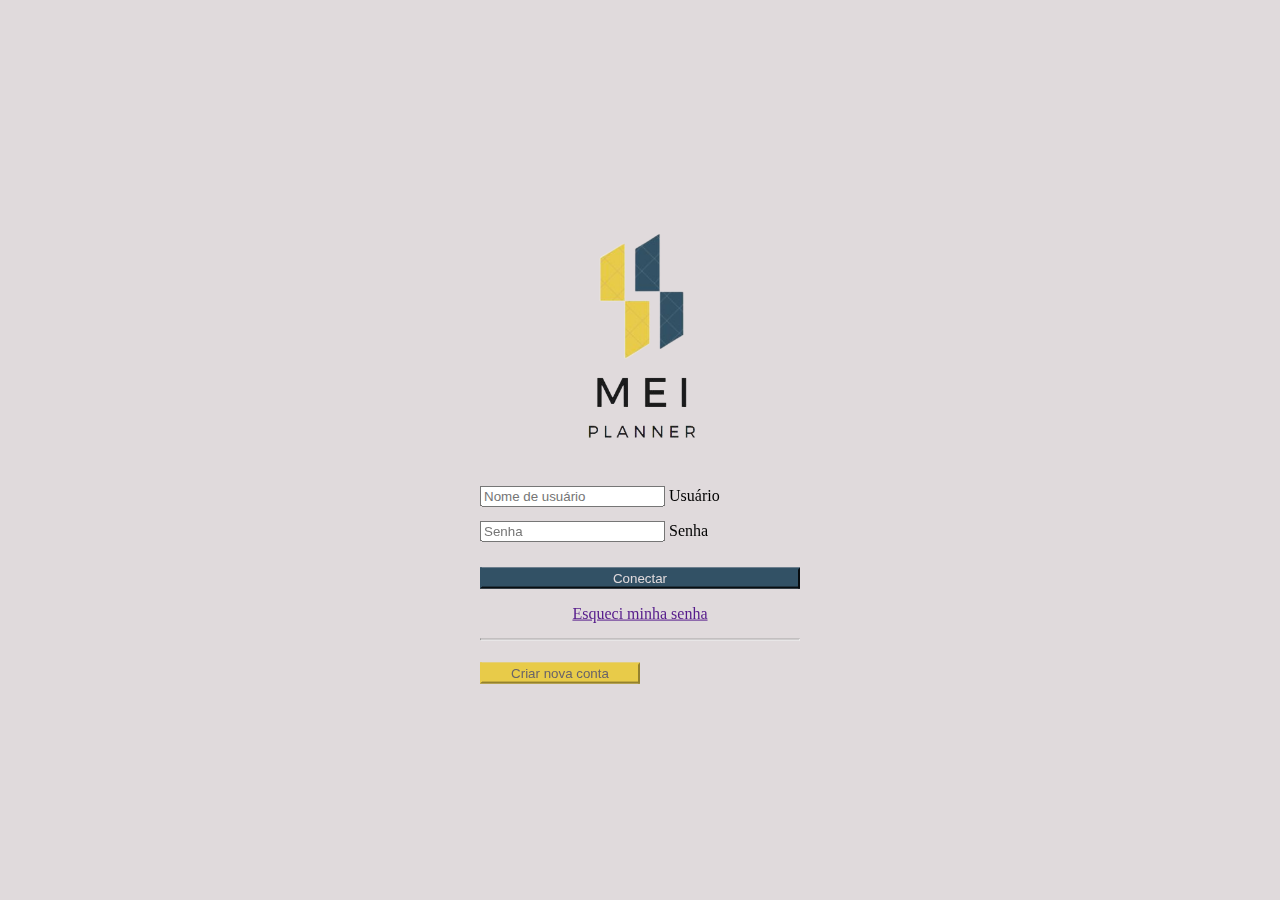
<file: index.html>
<!DOCTYPE html>
<html lang="pt-br">
<head>
	<meta charset="utf-8">
	<meta name="viewport" content="width=device-width, initial-scale=1">
	<meta http-equiv="X-UA-Compatible" content="IE-edge">
	<link rel="icon" type="image/x-icon" href="imagens\icon.ico">
	<link href="https://cdn.jsdelivr.net/npm/bootstrap@5.0.2/dist/css/bootstrap.min.css" rel="stylesheet" integrity="sha384-EVSTQN3/azprG1Anm3QDgpJLIm9Nao0Yz1ztcQTwFspd3yD65VohhpuuCOmLASjC" crossorigin="anonymous">
	<link rel="stylesheet" type="text/css" href="css/login.css">
	<script src="https://code.jquery.com/jquery-3.3.1.slim.min.js" integrity="sha384-q8i/X+965DzO0rT7abK41JStQIAqVgRVzpbzo5smXKp4YfRvH+8abtTE1Pi6jizo" crossorigin="anonymous"></script>
	<script src="https://cdn.jsdelivr.net/npm/popper.js@1.14.7/dist/umd/popper.min.js" integrity="sha384-UO2eT0CpHqdSJQ6hJty5KVphtPhzWj9WO1clHTMGa3JDZwrnQq4sF86dIHNDz0W1" crossorigin="anonymous"></script>
	<script src="https://cdn.jsdelivr.net/npm/bootstrap@4.3.1/dist/js/bootstrap.min.js" integrity="sha384-JjSmVgyd0p3pXB1rRibZUAYoIIy6OrQ6VrjIEaFf/nJGzIxFDsf4x0xIM+B07jRM" crossorigin="anonymous"></script>
	<title>MEIPlanner - Login</title>
</head>


<body>
	<div class="container-fluid">
		<div class="login-box shadow p-3 mb-5 bg-white rounded">
			<h1><img class="imagem-logo" src="imagens/logo_texto_s_fundo.png" alt="Logo do Mei Planner"></h1>

			<form id="login" method="POST" action="dashboard.html">
				
				<div class="form-group">
					<div class="form-floating mb-3">
						<input type="text" class="form-control d-inline-block" id="usuario" name="usuario" placeholder="Nome de usuário">
						<label for="usuario">Usuário</label>
					</div>
					<div class="form-floating">
						<input type="password" class="form-control d-inline-block" id="senha" name="senha" placeholder="Senha">
						<label for="senha">Senha</label>
					</div>

					<input type="submit" class="btn btn-primary" value="Conectar">

				</div>

			</form>
			
			<a href=""><p class="redefinir-senha">Esqueci minha senha</p></a>

			<hr>
			<div class="text-center">
				<button type="button" class="btn btn-warning">Criar nova conta</button>
			</div>
		</div>
		
	</div>	

</body>
</file>
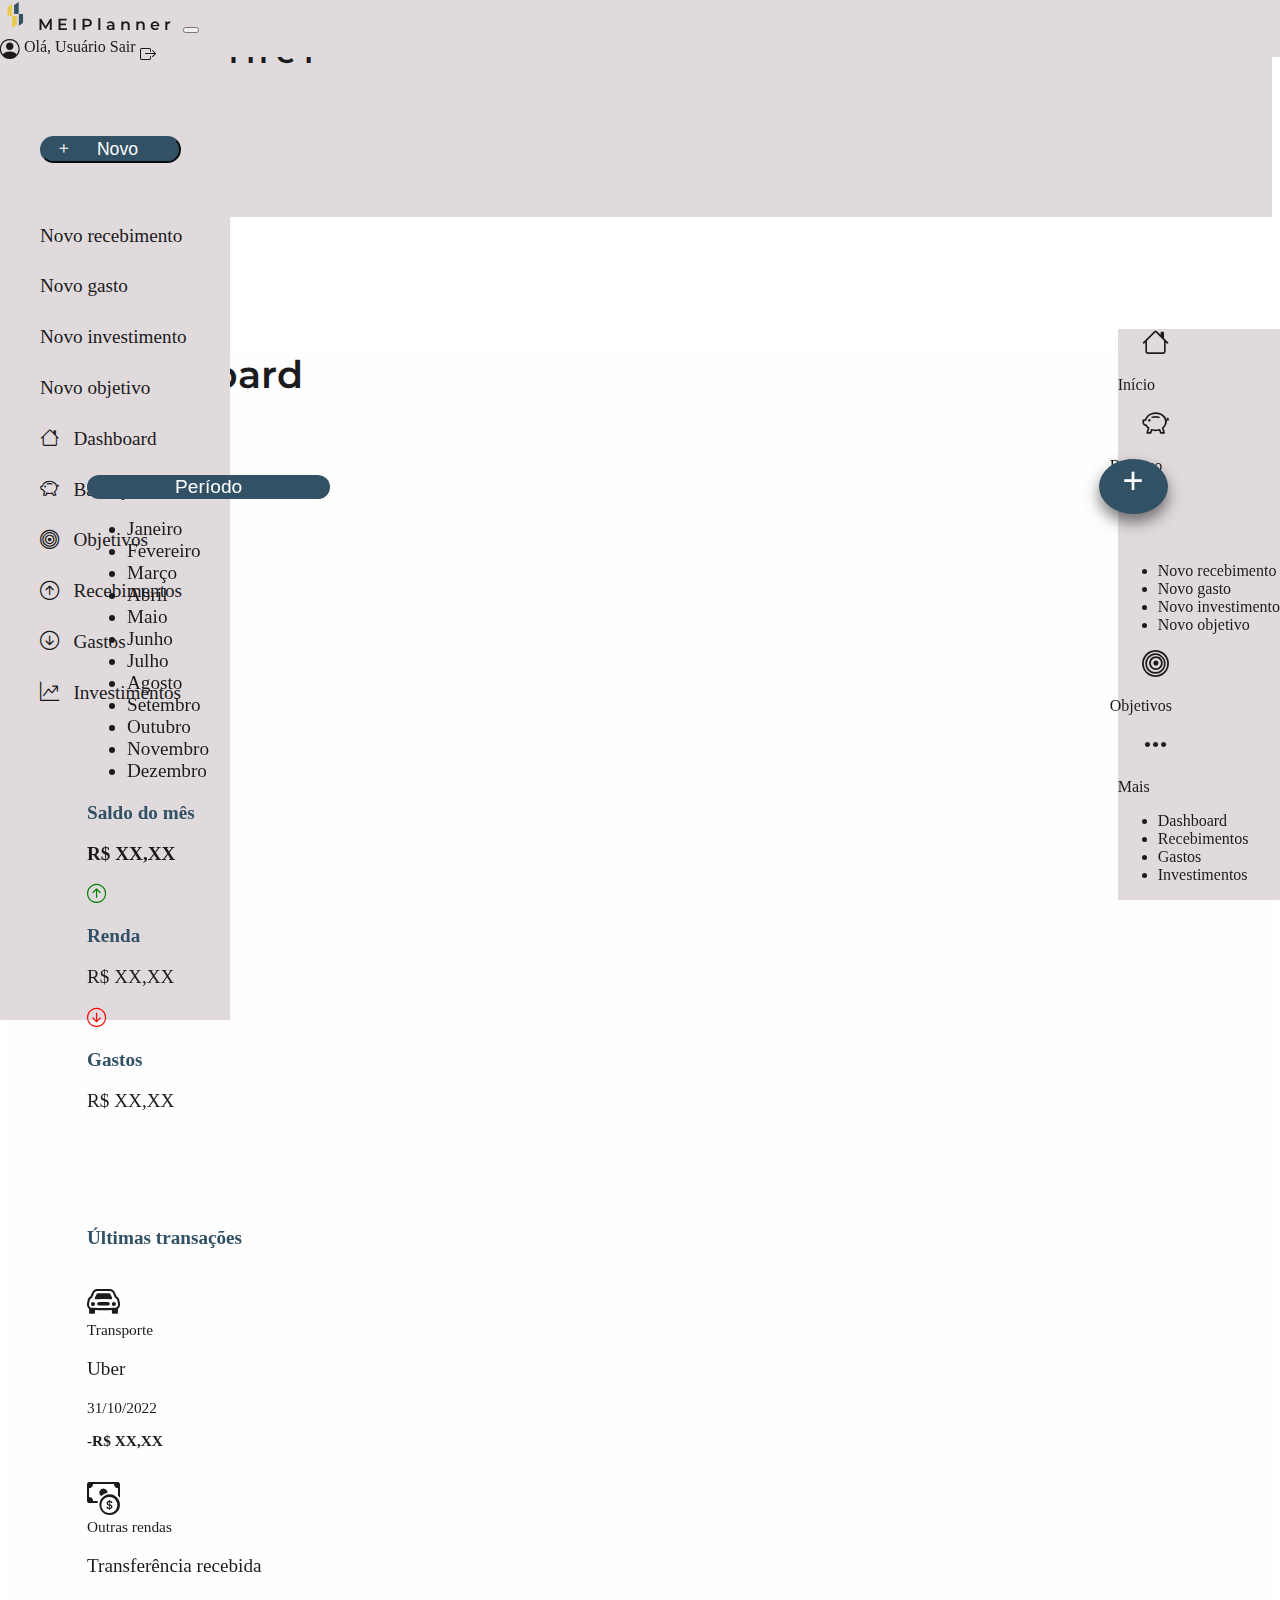
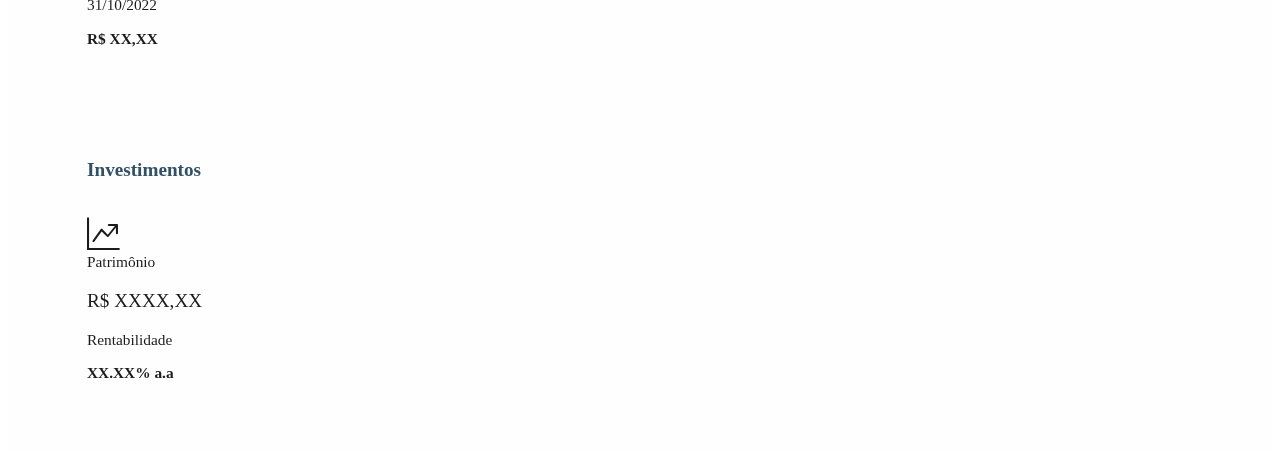
<file: dashboard.html>
<!DOCTYPE html>
<html lang="pt-br">
<head>
	<meta charset="utf-8">
	<meta name="viewport" content="width=device-width, initial-scale=1">
	<meta http-equiv="X-UA-Compatible" content="IE-edge">
	<link rel="icon" type="image/x-icon" href="imagens\icon.ico">
	<link href="https://cdn.jsdelivr.net/npm/bootstrap@5.0.2/dist/css/bootstrap.min.css" rel="stylesheet" integrity="sha384-EVSTQN3/azprG1Anm3QDgpJLIm9Nao0Yz1ztcQTwFspd3yD65VohhpuuCOmLASjC" crossorigin="anonymous">
	<link rel="stylesheet" href="https://cdn.jsdelivr.net/npm/bootstrap-icons@1.9.1/font/bootstrap-icons.css">
	<link rel="stylesheet" type="text/css" href="css/style.css">
	<link rel="preconnect" href="https://fonts.googleapis.com">
	<link rel="preconnect" href="https://fonts.gstatic.com" crossorigin>
	<link href="https://fonts.googleapis.com/css2?family=Montserrat&display=swap" rel="stylesheet">
	
	<title>MEIPlanner - Dashboard</title>

	<script src="https://code.jquery.com/jquery-3.3.1.slim.min.js" integrity="sha384-q8i/X+965DzO0rT7abK41JStQIAqVgRVzpbzo5smXKp4YfRvH+8abtTE1Pi6jizo" crossorigin="anonymous"></script>
	<script src="https://cdn.jsdelivr.net/npm/popper.js@1.14.7/dist/umd/popper.min.js" integrity="sha384-UO2eT0CpHqdSJQ6hJty5KVphtPhzWj9WO1clHTMGa3JDZwrnQq4sF86dIHNDz0W1" crossorigin="anonymous"></script>
	<script src="https://cdn.jsdelivr.net/npm/bootstrap@4.3.1/dist/js/bootstrap.min.js" integrity="sha384-JjSmVgyd0p3pXB1rRibZUAYoIIy6OrQ6VrjIEaFf/nJGzIxFDsf4x0xIM+B07jRM" crossorigin="anonymous"></script>
	<script type="text/javascript" src="scripts/main.js"></script>
</head>
<body>

	<div class="container-fluid">
		<div class="row">
			<header>
				<!--Header Mobile-->
				<div class="header-mobile d-md-none">
					<h1 class="logo-texto text-center mt-2">
						<img src="imagens/logo_imagem_s_fundo.png" width="30" height="30" class="d-inline-block align-top" alt="">
						MEIPlanner
					</h1>
					<div class="row justify-content-around">
						<div class="col-8">
						<i class="bi bi-person-circle"></i>
						<p class="ola-usuario d-inline-block">Olá, <em>Usuário</em></p>
						</div>

						<div class="col-1">
						<a href="index.html"><i class="sair-mobile bi bi-box-arrow-right"></i></a>
						</div>
					</div>
					<br>
				</div>
				<!--Header Desktop-->
				<div class="header-desktop">
					<nav class="navbar navbar-expand-md navbar-light ms-5">
					  	<a class="logo-texto navbar-brand pe-3" href="#">
					  		<img src="imagens/logo_imagem_s_fundo.png" width="30" height="30" class="d-inline-block align-top" alt="">
					  		MEIPlanner
						</a>
					  	<button class="navbar-toggler" type="button" data-toggle="collapse" data-target="#navbarNavAltMarkup" aria-controls="navbarNavAltMarkup" aria-expanded="false" aria-label="Toggle navigation">
					    	<span class="navbar-toggler-icon"></span>
					  	</button>
					  	<div class="collapse navbar-collapse justify-content-end me-5" id="navbarNavAltMarkup">
					    	<div class="navegacao-direita navbar-nav">
					      		<i class="bi bi-person-circle pe-2"></i>
					      		<a class="nav-item nav-link active pe-5" href="#">Olá, Usuário</a>

					      		
					      		<a class="nav-item nav-link active pe-2" href="index.html">Sair</a>
					      		<i class="bi bi-box-arrow-right"></i>
					    	</div>
					  </div>
					</nav>
				</div>
			</header>
		</div>
		<div class="row">
			<main>
				<div class="row">
					<!--Menu Aside-->
					<div class="aside col-md-2">
						<div class="menu-aside">
							<ul>
								<div class="dropdown">
  									<button class="botao-adicionar-aside btn btn-info" type="button" id="dropdownMenuButton" data-toggle="dropdown" aria-haspopup="true" aria-expanded="false">
    									<i class="bi bi-plus"></i>
    									<span class="novo">Novo</span>     
  									</button>
  									<div class="dropdown-menu" aria-labelledby="dropdownMenuButton">
    									<li><a class="dropdown-item" href="#">Novo recebimento</a></li>
    									<li><a class="dropdown-item" href="#">Novo gasto</a></li>
    									<li><a class="dropdown-item" href="#">Novo investimento</a></li>
    									<li><a class="dropdown-item" href="#">Novo objetivo</a></li>
  									</div>
								</div>
								<li><a href="dashboard.html">
									<i class="bi bi-house"></i>
									Dashboard
								</a>
								</li>
								<li>
									<a href="#">
										<i class="bi bi-piggy-bank"></i>
										Balanço
									</a>
								</li>
								<li>
									<a href="#">
										<i class="bi bi-bullseye"></i>
										Objetivos
									</a>
								</li>
								<li>
									<a href="#">
										<i class="bi bi-arrow-up-circle"></i>
										Recebimentos
									</a>
								</li>
								<li>
									<a href="gastos.html">
										<i class="bi bi-arrow-down-circle"></i>
										Gastos
									</a>
								</li>
								<li>
									<a href="#">
										<i class="bi bi-graph-up-arrow"></i>
										Investimentos
									</a>
								</li>
							</ul>
						</div>
					</div>
					<!--Conteúdo Principal-->
					<div class="col-md-10 tela-principal">
						<!--Conteúdo Dashboard-->
						<h1 class="titulo-sessao-desktop">Dashboard</h1>
						<!--Saldo do mês -->
						<div class="saldo-do-periodo shadow-lg mb-5 p-3 bg-white rounded">
							<div class="dropdown text-center">
								<button class="botao-periodo btn dropdown-toggle mb-3" type="button" id="dropdownMenuButton1" data-bs-toggle="dropdown" aria-expanded="false">
									Período
								</button>

								<ul class="dropdown-menu" aria-labelledby="dropdownMenuButton1">
									<li><a class="periodo dropdown-item" href="#">Janeiro</a></li>
									<li><a class="periodo dropdown-item" href="#">Fevereiro</a></li>
									<li><a class="periodo dropdown-item" href="#">Março</a></li>
									<li><a class="periodo dropdown-item" href="#">Abril</a></li>
									<li><a class="periodo dropdown-item" href="#">Maio</a></li>
									<li><a class="periodo dropdown-item" href="#">Junho</a></li>
									<li><a class="periodo dropdown-item" href="#">Julho</a></li>
									<li><a class="periodo dropdown-item" href="#">Agosto</a></li>
									<li><a class="periodo dropdown-item" href="#">Setembro</a></li>
									<li><a class="periodo dropdown-item" href="#">Outubro</a></li>
									<li><a class="periodo dropdown-item" href="#">Novembro</a></li>
									<li><a class="periodo dropdown-item" href="#">Dezembro</a></li>
								</ul>
							</div>
							
							<div class="text-center">
								<h3>Saldo do mês</h3>
								<p><strong>R$ XX,XX</strong></p>
							</div>

							<div class="entrada-saida row justify-content-between text-center">
								<div class="col-4">
									<i class="bi bi-arrow-up-circle"></i>
									<h3 class="d-inline-block">Renda</h3>
									<p>R$ XX,XX</p>
								</div>
								<div class="col-4">
									<i class="bi bi-arrow-down-circle"></i>
									<h3 class="d-inline-block">Gastos</h3>
									<p>R$ XX,XX</p>
								</div>
							</div>
						</div>
						<!--Últimas transações-->
						<div class="ultimas-trasacoes shadow-lg p-3 mb-5 bg-white rounded">
							<h3 class="pb-3">Últimas transações</h3>
							
							<div class="row justify-content-around">
								<div class="col-1">
									<i class="bi bi-car-front"></i>
								</div>
								<div class="col-md-7 col-6">
									<p class="categoria-transacao d-inline-block">Transporte</p>
									<p>Uber</p>
								</div>

								<div class="col-md-3 col-4">
									<p class="data-transacao">31/10/2022</p>
									<p class="valor-transacao"><strong>-R$ XX,XX</strong></p>
								</div>
							</div>

							<div class="row justify-content-around">
								<div class="col-1">
									<i class="bi bi-cash-coin"></i>
								</div>
								<div class="col-md-7 col-6">
									<p class="categoria-transacao d-inline-block">Outras rendas</p>
									<p>Transferência recebida</p>
								</div>
								<div class="col-md-3 col-4">
									<p class="data-transacao">31/10/2022</p>
									<p class="valor-transacao"><strong>R$ XX,XX</strong></p>
								</div>
							</div>
						</div>
						<!--Investimentos-->
						<div class="investimentos shadow-lg p-3 mb-5 bg-white rounded">

							<h3>Investimentos</h3>
							
							<div class="row justify-content-around">
								<div class="col-1">
									<i class="bi bi-graph-up-arrow"></i>
								</div>
								<div class="col-md-7 col-6">
									<p class="etiqueta-investimento d-inline-block">Patrimônio</p>
									<p>R$ XXXX,XX</p>
								</div>
								<div class="col-md-3 col-4">
									<p class="etiqueta-investimento">Rentabilidade</p>
									<p class="valor-rentabilidade"><strong>XX.XX% a.a</strong></p>
								</div>
							</div>
						</div>
					</div>
				</div>
				<br>
				<br>
			</main>
		</div>
		<div class="row">
			<footer class="d-md-none">
				<div class="menu-mobile row justify-content-around mt-3">
					<div class="col-2">
						<a href="dashboard.html"><i class="icone-ponta bi bi-house"></i></a>
						<a href="dashboard.html"><p>Início</p></a>
					</div>
					
					<div class="icone-meio col-2">
						<a href="balanco.html"><i class="bi bi-piggy-bank"></i></a>
						<a href="balanco.html"><p class="descricao-meio">Balanço</p></a>
					</div>

					<div class="col-2 btn-group dropup">
						<button type="button" class="botao-adicionar-footer btn-lg btn-info" data-bs-toggle="dropdown" aria-expanded="false">
							+
						</button>
						<ul class="dropdown-menu">
							<li><a class="dropdown-item" href="#">Novo recebimento</a></li>
    						<li><a class="dropdown-item" href="#">Novo gasto</a></li>
    						<li><a class="dropdown-item" href="#">Novo investimento</a></li>
    						<li><a class="dropdown-item" href="#">Novo objetivo</a></li>
						</ul>
					</div>
					
					<div class=" icone-meio col-2">
						<a href="objetivos.html"><i class="bi bi-bullseye"></i></a>
						<a href="objetivos.html"><p class="descricao-meio">Objetivos</p></a>
					</div>
					
					<div class="icone-ponta col-2 dropup">	
						<a href="#" role="button" id="dropdownMenuLink" data-bs-toggle="dropdown" aria-expanded="false">
							<i class="bi bi-three-dots"></i>
							<p>Mais</p>
						</a>
						<ul class="dropdown-menu" aria-labelledby="dropdownMenuLink">
							<li><a class="dropdown-item" href="dashboard.html">Dashboard</a></li>
							<li><a class="dropdown-item" href="recebimentos.html">Recebimentos</a></li>
							<li><a class="dropdown-item" href="gastos.html">Gastos</a></li>
							<li><a class="dropdown-item" href="investimentos.html">Investimentos</a></li>
						</ul>
					</div>
				</div>
			</footer>
		</div>
	</div>
<script src="https://cdn.jsdelivr.net/npm/@popperjs/core@2.9.2/dist/umd/popper.min.js" integrity="sha384-IQsoLXl5PILFhosVNubq5LC7Qb9DXgDA9i+tQ8Zj3iwWAwPtgFTxbJ8NT4GN1R8p" crossorigin="anonymous"></script>
<script src="https://cdn.jsdelivr.net/npm/bootstrap@5.0.2/dist/js/bootstrap.min.js" integrity="sha384-cVKIPhGWiC2Al4u+LWgxfKTRIcfu0JTxR+EQDz/bgldoEyl4H0zUF0QKbrJ0EcQF" crossorigin="anonymous"></script>
</body>
</html>
</file>
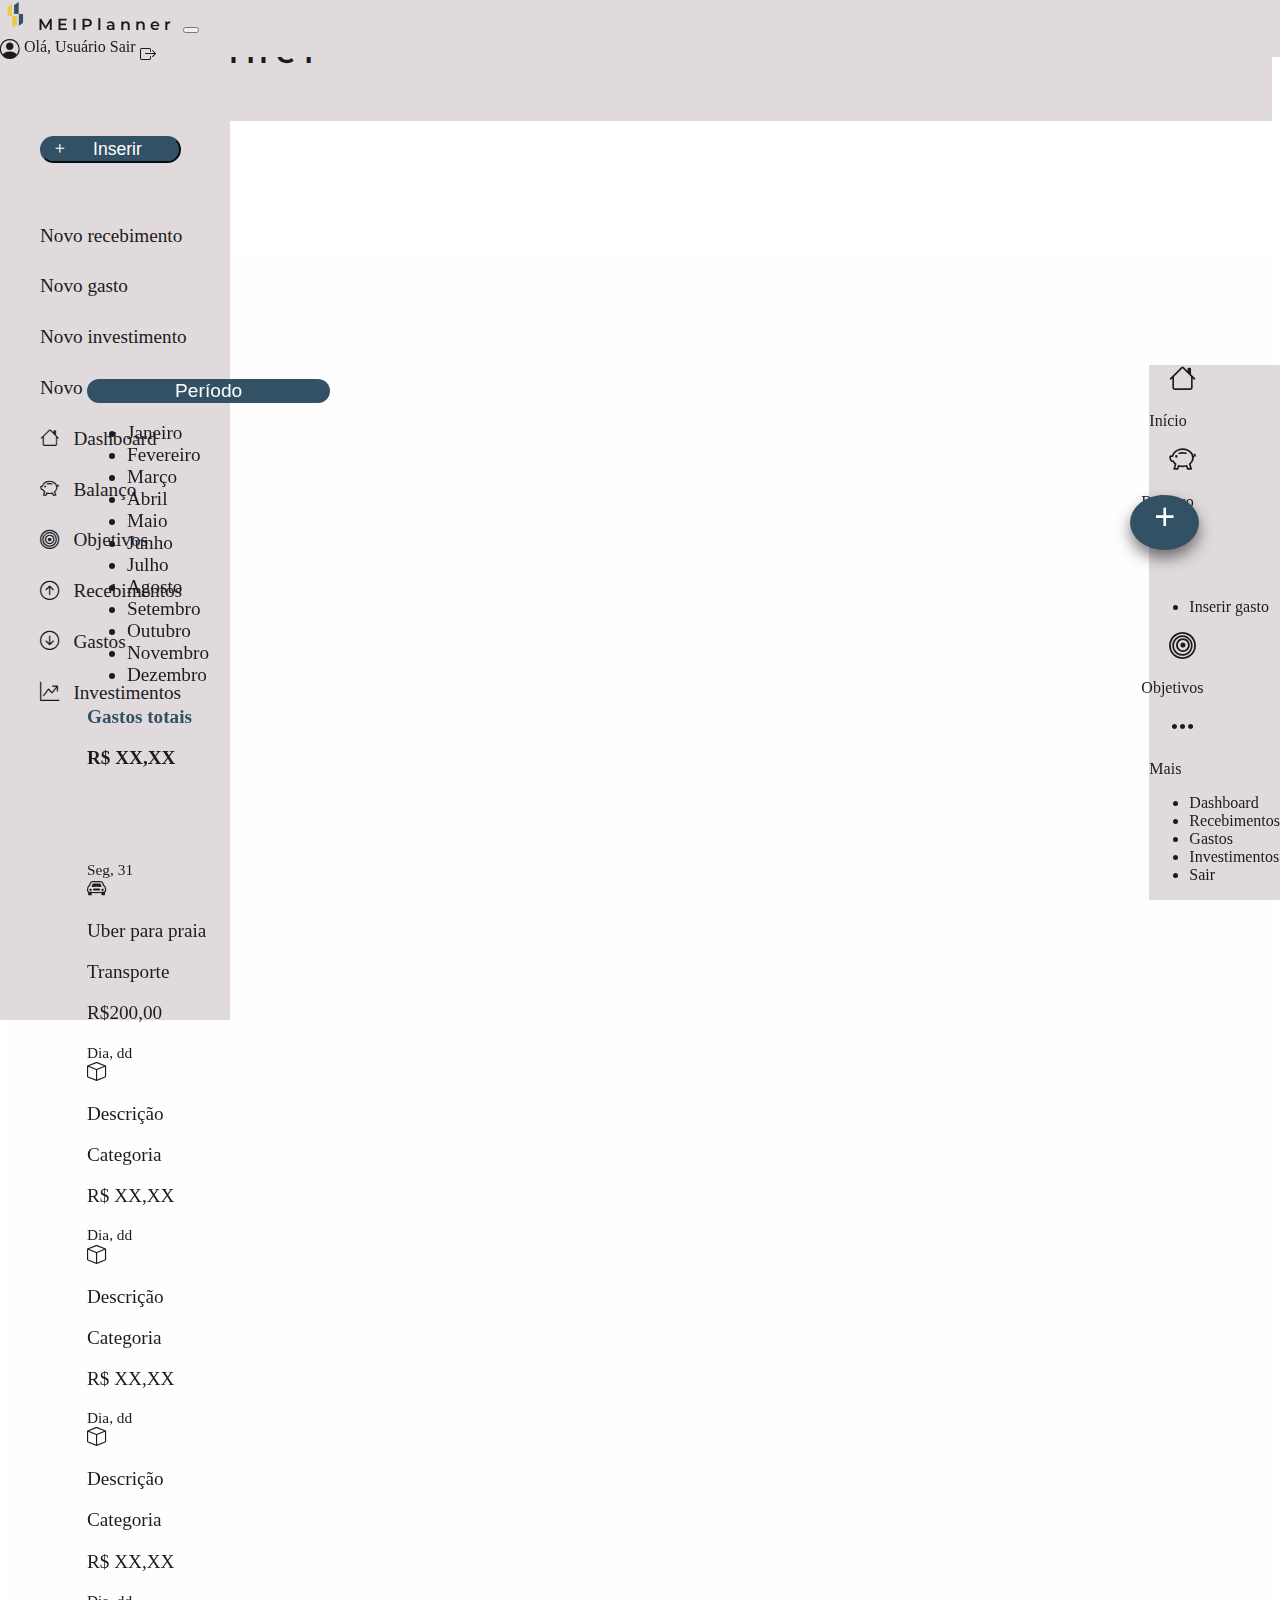
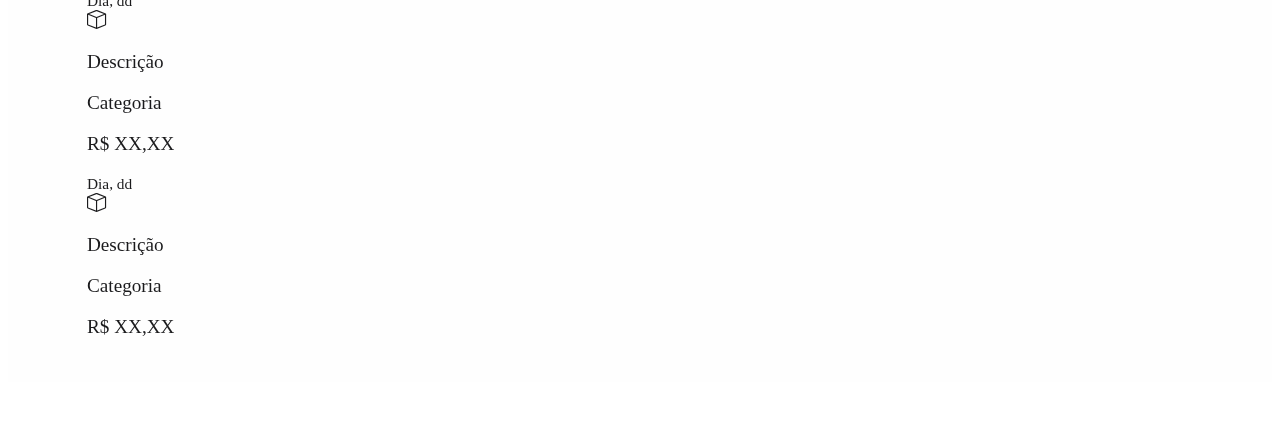
<file: gastos.html>
<!DOCTYPE html>
<html lang="pt-br">
<head>
	<meta charset="utf-8">
	<meta name="viewport" content="width=device-width, initial-scale=1">
	<meta http-equiv="X-UA-Compatible" content="IE-edge">
	<link rel="icon" type="image/x-icon" href="imagens\icon.ico">
	<link href="https://cdn.jsdelivr.net/npm/bootstrap@5.0.2/dist/css/bootstrap.min.css" rel="stylesheet" integrity="sha384-EVSTQN3/azprG1Anm3QDgpJLIm9Nao0Yz1ztcQTwFspd3yD65VohhpuuCOmLASjC" crossorigin="anonymous">
	<link rel="stylesheet" href="https://cdn.jsdelivr.net/npm/bootstrap-icons@1.9.1/font/bootstrap-icons.css">
	<link rel="stylesheet" type="text/css" href="css/style.css">
	<link rel="preconnect" href="https://fonts.googleapis.com">
	<link rel="preconnect" href="https://fonts.gstatic.com" crossorigin>
	<link href="https://fonts.googleapis.com/css2?family=Montserrat&display=swap" rel="stylesheet">
	
	<title>MEIPlanner - Gastos</title>

	<script src="https://code.jquery.com/jquery-3.3.1.slim.min.js" integrity="sha384-q8i/X+965DzO0rT7abK41JStQIAqVgRVzpbzo5smXKp4YfRvH+8abtTE1Pi6jizo" crossorigin="anonymous"></script>
	<script src="https://cdn.jsdelivr.net/npm/popper.js@1.14.7/dist/umd/popper.min.js" integrity="sha384-UO2eT0CpHqdSJQ6hJty5KVphtPhzWj9WO1clHTMGa3JDZwrnQq4sF86dIHNDz0W1" crossorigin="anonymous"></script>
	<script src="https://cdn.jsdelivr.net/npm/bootstrap@4.3.1/dist/js/bootstrap.min.js" integrity="sha384-JjSmVgyd0p3pXB1rRibZUAYoIIy6OrQ6VrjIEaFf/nJGzIxFDsf4x0xIM+B07jRM" crossorigin="anonymous"></script>
	<script type="text/javascript" src="scripts/main.js"></script>
</head>

<body>

    <div class="container-fluid">
        <div class="row">
            <header>
				<!--Header Mobile-->
				<div class="header-mobile d-md-none">
					<h1 class="logo-texto text-center mt-2">
						<img src="imagens/logo_imagem_s_fundo.png" width="30" height="30" class="d-inline-block align-top" alt="">
						MEIPlanner
					</h1>
					<br>
				</div>
				<!--Header Desktop-->
				<div class="header-desktop">
					<nav class="navbar navbar-expand-md navbar-light ms-5">
					  	<a class="logo-texto navbar-brand pe-3" href="#">
					  		<img src="imagens/logo_imagem_s_fundo.png" width="30" height="30" class="d-inline-block align-top" alt="">
					  		MEIPlanner
						</a>
					  	<button class="navbar-toggler" type="button" data-toggle="collapse" data-target="#navbarNavAltMarkup" aria-controls="navbarNavAltMarkup" aria-expanded="false" aria-label="Toggle navigation">
					    	<span class="navbar-toggler-icon"></span>
					  	</button>
					  	<div class="collapse navbar-collapse justify-content-end me-5" id="navbarNavAltMarkup">
					    	<div class="navegacao-direita navbar-nav">
					      		<i class="bi bi-person-circle pe-2"></i>
					      		<a class="nav-item nav-link active pe-5" href="#">Olá, Usuário</a>

					      		
					      		<a class="nav-item nav-link active pe-2" href="index.html">Sair</a>
					      		<i class="bi bi-box-arrow-right"></i>
					    	</div>
					  </div>
					</nav>
				</div>
			</header>
		</div>
		<div class="row">
            <main>
                <div class="row">
                    <!--Menu Aside-->
					<div class="aside col-md-2">
						<div class="menu-aside">
							<ul>
								<div class="dropdown">
  									<button class="botao-adicionar-aside btn btn-info" type="button" id="dropdownMenuButton" data-toggle="dropdown" aria-haspopup="true" aria-expanded="false">
    									<i class="bi bi-plus"></i>
    									<span class="novo">Inserir</span>     
  									</button>
  									<div class="dropdown-menu" aria-labelledby="dropdownMenuButton">
    									<li><a class="dropdown-item" href="#">Novo recebimento</a></li>
    									<li><a class="dropdown-item" href="novo-gasto.html">Novo gasto</a></li>
    									<li><a class="dropdown-item" href="#">Novo investimento</a></li>
    									<li><a class="dropdown-item" href="#">Novo objetivo</a></li>
  									</div>
								</div>
								<li><a href="dashboard.html">
									<i class="bi bi-house"></i>
									Dashboard
								</a>
								</li>
								<li>
									<a href="#">
										<i class="bi bi-piggy-bank"></i>
										Balanço
									</a>
								</li>
								<li>
									<a href="#">
										<i class="bi bi-bullseye"></i>
										Objetivos
									</a>
								</li>
								<li>
									<a href="#">
										<i class="bi bi-arrow-up-circle"></i>
										Recebimentos
									</a>
								</li>
								<li>
									<a href="gastos.html">
										<i class="bi bi-arrow-down-circle"></i>
										Gastos
									</a>
								</li>
								<li>
									<a href="#">
										<i class="bi bi-graph-up-arrow"></i>
										Investimentos
									</a>
								</li>
							</ul>
						</div>
					</div>
					<!--Conteúdo Principal-->
                    <div class="col-md-10 tela-principal">
                        <!-- Conteúdo Gastos -->
                        <h1 class="titulo-sessao-desktop">Gastos</h1>
						<!-- Gastos totais -->
						<div class="saldo-do-periodo-gastos shadow-lg mb-5 p-3 bg-white rounded">
							<div class="dropdown text-center">
								<button class="botao-periodo btn dropdown-toggle mb-3" type="button" id="dropdownMenuButton1" data-bs-toggle="dropdown" aria-expanded="false">
									Período
								</button>

								<ul class="dropdown-menu" aria-labelledby="dropdownMenuButton1">
									<li><a class="periodo dropdown-item" href="#">Janeiro</a></li>
									<li><a class="periodo dropdown-item" href="#">Fevereiro</a></li>
									<li><a class="periodo dropdown-item" href="#">Março</a></li>
									<li><a class="periodo dropdown-item" href="#">Abril</a></li>
									<li><a class="periodo dropdown-item" href="#">Maio</a></li>
									<li><a class="periodo dropdown-item" href="#">Junho</a></li>
									<li><a class="periodo dropdown-item" href="#">Julho</a></li>
									<li><a class="periodo dropdown-item" href="#">Agosto</a></li>
									<li><a class="periodo dropdown-item" href="#">Setembro</a></li>
									<li><a class="periodo dropdown-item" href="#">Outubro</a></li>
									<li><a class="periodo dropdown-item" href="#">Novembro</a></li>
									<li><a class="periodo dropdown-item" href="#">Dezembro</a></li>
								</ul>
							</div>
							<div class="text-center">
								<h3>Gastos totais</h3>
								<p><strong>R$ XX,XX</strong></p>
							</div>
						</div>
						<!-- Linha de registro de transações -->
						<div class="ultimos-gastos">
							<a href="#">
								<div class="row justify-content-center shadow-lg p-1 mb-3 bg-white rounded">
									<div class="row mb-2">
										<p class="data-transacao fw-bold">Seg, 31</p>
									</div>
									<div class="row mb-1">
										<div class="col-2 col-md-3 text-md-center">
											<i class="fs-3 bi bi-car-front"></i>
										</div>
										<div class="col-6 col-md-6 text-md-center">
											<p class="fonte-transacoes mb-0">Uber para praia</p>
											<p class="fonte-transacoes fw-light">Transporte</p>
										</div>
										<div class= "col-4 col-md-3 text-md-center">
											<p class="fonte-transacoes fw-bold">R$200,00</p>
										</div>
									</div>
								</div>
							</a>

							<a href="#">
								<div class="row justify-content-center shadow-lg p-1 mb-3 bg-white rounded">
									<div class="row mb-2">
										<p class="data-transacao fw-bold">Dia, dd</p>
									</div>
									<div class="row mb-1">
										<div class="col-2 col-md-3 text-md-center">
											<i class="fs-3 bi bi-box"></i>
										</div>
										<div class="col-6 col-md-6 text-md-center">
											<p class="fonte-transacoes mb-0">Descrição</p>
											<p class="fonte-transacoes fw-light">Categoria</p>
										</div>
										<div class= "col-4 col-md-3 text-md-center">
											<p class="fonte-transacoes fw-bold">R$ XX,XX</p>
										</div>
									</div>
								</div>
							</a>
							
							<a href="#">
								<div class="row justify-content-center shadow-lg p-1 mb-3 bg-white rounded">
									<div class="row mb-2">
										<p class="data-transacao fw-bold">Dia, dd</p>
									</div>
									<div class="row mb-1">
										<div class="col-2 col-md-3 text-md-center">
											<i class="fs-3 bi bi-box"></i>
										</div>
										<div class="col-6 col-md-6 text-md-center">
											<p class="fonte-transacoes mb-0">Descrição</p>
											<p class="fonte-transacoes fw-light">Categoria</p>
										</div>
										<div class= "col-4 col-md-3 text-md-center">
											<p class="fonte-transacoes fw-bold">R$ XX,XX</p>
										</div>
									</div>
								</div>
							</a>

							<a href="#">
								<div class="row justify-content-center shadow-lg p-1 mb-3 bg-white rounded">
									<div class="row mb-2">
										<p class="data-transacao fw-bold">Dia, dd</p>
									</div>
									<div class="row mb-1">
										<div class="col-2 col-md-3 text-md-center">
											<i class="fs-3 bi bi-box"></i>
										</div>
										<div class="col-6 col-md-6 text-md-center">
											<p class="fonte-transacoes mb-0">Descrição</p>
											<p class="fonte-transacoes fw-light">Categoria</p>
										</div>
										<div class= "col-4 col-md-3 text-md-center">
											<p class="fonte-transacoes fw-bold">R$ XX,XX</p>
										</div>
									</div>
								</div>
							</a>

							<a href="#">
								<div class="row justify-content-center shadow-lg p-1 mb-3 bg-white rounded">
									<div class="row mb-2">
										<p class="data-transacao fw-bold">Dia, dd</p>
									</div>
									<div class="row mb-1">
										<div class="col-2 col-md-3 text-md-center">
											<i class="fs-3 bi bi-box"></i>
										</div>
										<div class="col-6 col-md-6 text-md-center">
											<p class="fonte-transacoes mb-0">Descrição</p>
											<p class="fonte-transacoes fw-light">Categoria</p>
										</div>
										<div class= "col-4 col-md-3 text-md-center">
											<p class="fonte-transacoes fw-bold">R$ XX,XX</p>
										</div>
									</div>
								</div>
							</a>

							<a href="#">
								<div class="row justify-content-center shadow-lg p-1 mb-3 bg-white rounded">
									<div class="row mb-2">
										<p class="data-transacao fw-bold">Dia, dd</p>
									</div>
									<div class="row mb-1">
										<div class="col-2 col-md-3 text-md-center">
											<i class="fs-3 bi bi-box"></i>
										</div>
										<div class="col-6 col-md-6 text-md-center">
											<p class="fonte-transacoes mb-0">Descrição</p>
											<p class="fonte-transacoes fw-light">Categoria</p>
										</div>
										<div class= "col-4 col-md-3 text-md-center">
											<p class="fonte-transacoes fw-bold">R$ XX,XX</p>
										</div>
									</div>
								</div>
							</a>
						<!-- Quebra de fim de página -->
						<br><br>
                    </div>
				</div>
				</div>
                </div>
            </main>
        </div>
		<!-- Footer -->
        <div class="row">
            <footer class="d-md-none">
				<div class="menu-mobile row justify-content-around mt-3">
					<div class="col-2">
						<a href="dashboard.html"><i class="icone-ponta bi bi-house"></i></a>
						<a href="dashboard.html"><p>Início</p></a>
					</div>
					<div class="icone-meio col-2">
						<a href="balanco.html"><i class="bi bi-piggy-bank"></i></a>
						<a href="balanco.html"><p class="descricao-meio">Balanço</p></a>
					</div>
					<div class="col-2 btn-group dropup">
						<button type="button" class="botao-adicionar-footer btn-lg btn-info" data-bs-toggle="dropdown" aria-expanded="false">
							+
						</button>
						<ul class="dropdown-menu">
    						<li><a class="dropdown-item" href="novo-gasto.html">Inserir gasto</a></li>
						</ul>
					</div>
					<div class=" icone-meio col-2">
						<a href="objetivos.html"><i class="bi bi-bullseye"></i></a>
						<a href="objetivos.html"><p class="descricao-meio">Objetivos</p></a>
					</div>
					<div class="icone-ponta col-2 dropup">	
						<a href="#" role="button" id="dropdownMenuLink" data-bs-toggle="dropdown" aria-expanded="false">
							<i class="bi bi-three-dots"></i>
							<p>Mais</p>
						</a>
						<ul class="dropdown-menu" aria-labelledby="dropdownMenuLink">
							<li><a class="dropdown-item" href="dashboard.html">Dashboard</a></li>
							<li><a class="dropdown-item" href="recebimentos.html">Recebimentos</a></li>
							<li><a class="dropdown-item" href="gastos.html">Gastos</a></li>
							<li><a class="dropdown-item" href="investimentos.html">Investimentos</a></li>
							<li><a class="dropdown-item" href="index.html">Sair</a></li>
						</ul>
					</div>
				</div>
			</footer>
        </div>
    </div>
    <script src="https://cdn.jsdelivr.net/npm/@popperjs/core@2.9.2/dist/umd/popper.min.js" integrity="sha384-IQsoLXl5PILFhosVNubq5LC7Qb9DXgDA9i+tQ8Zj3iwWAwPtgFTxbJ8NT4GN1R8p" crossorigin="anonymous"></script>
    <script src="https://cdn.jsdelivr.net/npm/bootstrap@5.0.2/dist/js/bootstrap.min.js" integrity="sha384-cVKIPhGWiC2Al4u+LWgxfKTRIcfu0JTxR+EQDz/bgldoEyl4H0zUF0QKbrJ0EcQF" crossorigin="anonymous"></script>
</body>
</html>
</file>
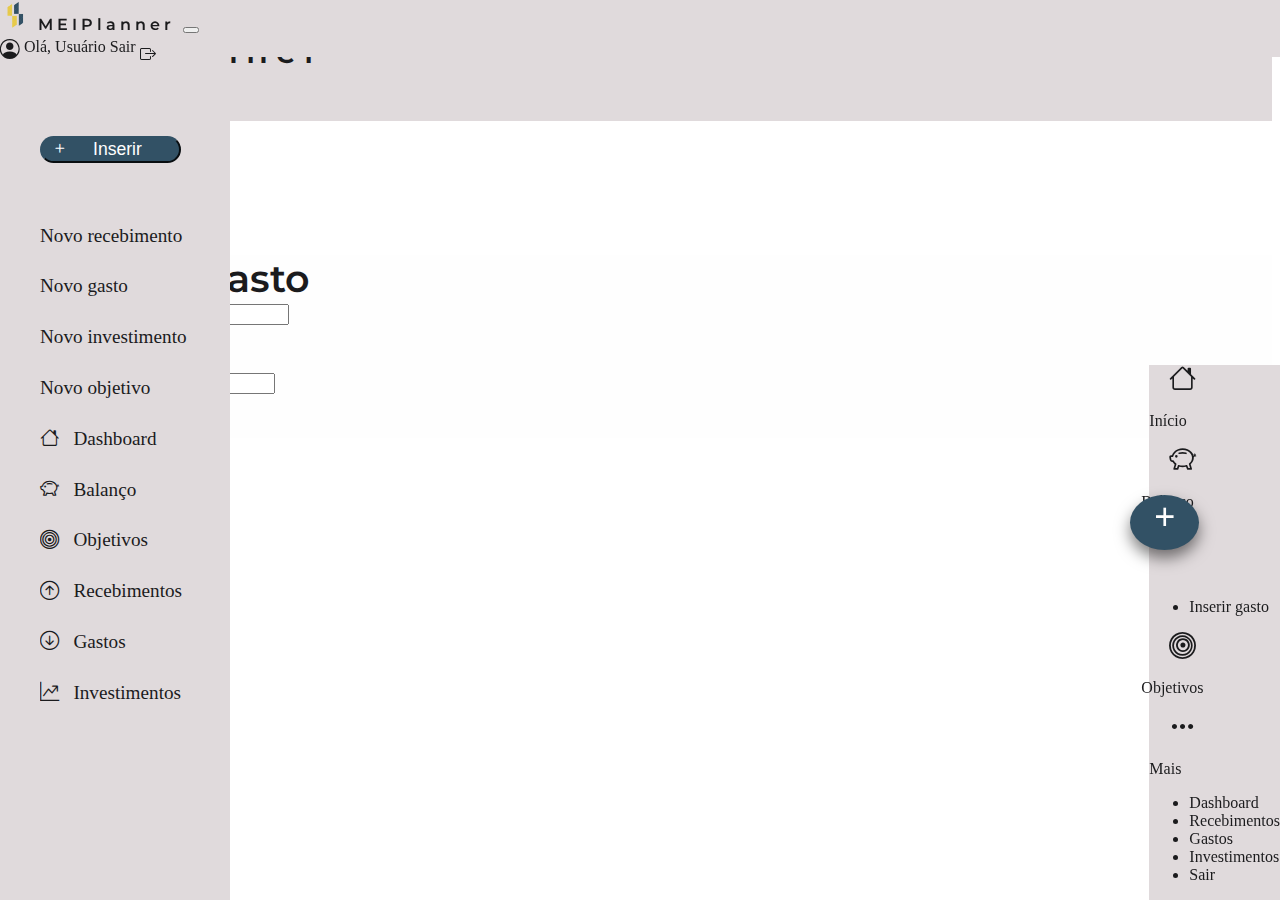
<file: novo-gasto.html>
<!DOCTYPE html>
<html lang="pt-br">
<head>
	<meta charset="utf-8">
	<meta name="viewport" content="width=device-width, initial-scale=1">
	<meta http-equiv="X-UA-Compatible" content="IE-edge">
	<link rel="icon" type="image/x-icon" href="imagens\icon.ico">
	<link href="https://cdn.jsdelivr.net/npm/bootstrap@5.0.2/dist/css/bootstrap.min.css" rel="stylesheet" integrity="sha384-EVSTQN3/azprG1Anm3QDgpJLIm9Nao0Yz1ztcQTwFspd3yD65VohhpuuCOmLASjC" crossorigin="anonymous">
	<link rel="stylesheet" href="https://cdn.jsdelivr.net/npm/bootstrap-icons@1.9.1/font/bootstrap-icons.css">
	<link rel="stylesheet" type="text/css" href="css/style.css">
	<link rel="preconnect" href="https://fonts.googleapis.com">
	<link rel="preconnect" href="https://fonts.gstatic.com" crossorigin>
	<link href="https://fonts.googleapis.com/css2?family=Montserrat&display=swap" rel="stylesheet">
	
	<title>MEIPlanner - Novo Gasto</title>

	<script src="https://code.jquery.com/jquery-3.3.1.slim.min.js" integrity="sha384-q8i/X+965DzO0rT7abK41JStQIAqVgRVzpbzo5smXKp4YfRvH+8abtTE1Pi6jizo" crossorigin="anonymous"></script>
	<script src="https://cdn.jsdelivr.net/npm/popper.js@1.14.7/dist/umd/popper.min.js" integrity="sha384-UO2eT0CpHqdSJQ6hJty5KVphtPhzWj9WO1clHTMGa3JDZwrnQq4sF86dIHNDz0W1" crossorigin="anonymous"></script>
	<script src="https://cdn.jsdelivr.net/npm/bootstrap@4.3.1/dist/js/bootstrap.min.js" integrity="sha384-JjSmVgyd0p3pXB1rRibZUAYoIIy6OrQ6VrjIEaFf/nJGzIxFDsf4x0xIM+B07jRM" crossorigin="anonymous"></script>
	<script type="text/javascript" src="scripts/main.js"></script>
</head>

<body>

    <div class="container-fluid">
        <div class="row">
            <header>
				<!--Header Mobile-->
				<div class="header-mobile d-md-none">
					<h1 class="logo-texto text-center mt-2">
						<img src="imagens/logo_imagem_s_fundo.png" width="30" height="30" class="d-inline-block align-top" alt="">
						MEIPlanner
					</h1>
					<br>
				</div>
				<!--Header Desktop-->
				<div class="header-desktop">
					<nav class="navbar navbar-expand-md navbar-light ms-5">
					  	<a class="logo-texto navbar-brand pe-3" href="#">
					  		<img src="imagens/logo_imagem_s_fundo.png" width="30" height="30" class="d-inline-block align-top" alt="">
					  		MEIPlanner
						</a>
					  	<button class="navbar-toggler" type="button" data-toggle="collapse" data-target="#navbarNavAltMarkup" aria-controls="navbarNavAltMarkup" aria-expanded="false" aria-label="Toggle navigation">
					    	<span class="navbar-toggler-icon"></span>
					  	</button>
					  	<div class="collapse navbar-collapse justify-content-end me-5" id="navbarNavAltMarkup">
					    	<div class="navegacao-direita navbar-nav">
					      		<i class="bi bi-person-circle pe-2"></i>
					      		<a class="nav-item nav-link active pe-5" href="#">Olá, Usuário</a>

					      		
					      		<a class="nav-item nav-link active pe-2" href="index.html">Sair</a>
					      		<i class="bi bi-box-arrow-right"></i>
					    	</div>
					  </div>
					</nav>
				</div>
			</header>
		</div>
		<div class="row">
            <main>
                <div class="row">
                    <!--Menu Aside-->
					<div class="aside col-md-2">
						<div class="menu-aside">
							<ul>
								<div class="dropdown">
  									<button class="botao-adicionar-aside btn btn-info" type="button" id="dropdownMenuButton" data-toggle="dropdown" aria-haspopup="true" aria-expanded="false">
    									<i class="bi bi-plus"></i>
    									<span class="novo">Inserir</span>     
  									</button>
  									<div class="dropdown-menu" aria-labelledby="dropdownMenuButton">
    									<li><a class="dropdown-item" href="#">Novo recebimento</a></li>
    									<li><a class="dropdown-item" href="inserir-gasto.html">Novo gasto</a></li>
    									<li><a class="dropdown-item" href="#">Novo investimento</a></li>
    									<li><a class="dropdown-item" href="#">Novo objetivo</a></li>
  									</div>
								</div>
								<li><a href="dashboard.html">
									<i class="bi bi-house"></i>
									Dashboard
								</a>
								</li>
								<li>
									<a href="#">
										<i class="bi bi-piggy-bank"></i>
										Balanço
									</a>
								</li>
								<li>
									<a href="#">
										<i class="bi bi-bullseye"></i>
										Objetivos
									</a>
								</li>
								<li>
									<a href="#">
										<i class="bi bi-arrow-up-circle"></i>
										Recebimentos
									</a>
								</li>
								<li>
									<a href="gastos.html">
										<i class="bi bi-arrow-down-circle"></i>
										Gastos
									</a>
								</li>
								<li>
									<a href="#">
										<i class="bi bi-graph-up-arrow"></i>
										Investimentos
									</a>
								</li>
							</ul>
						</div>
					</div>
					<!--Conteúdo Principal-->
                    <div class="col-md-10 tela-principal">
                        <h1 class="titulo-sessao-desktop">Novo Gasto</h1>
                        <div class="shadow-lg mb-5 p-3 bg-white rounded">
                            <form>
                                <div class="mb-3">
                                    <label for="inserir-gasto-valor" class="form-label">Valor Gasto</label>
                                    <input type="number" id="inserir-gasto-valor" name="inserir-gasto-valor" class="form-control">
                                </div>
                                <div class="mb-3">
                                    <label for="inserir-gasto-data" class="form-label">Data</label>
                                    <input type="date" id="inserir-gasto-data" name="inserir-gasto-data" class="form-control">
                                </div>
                                <div class="mb-3">
                                    <label for="inserir-gasto-categoria" class="form-label">Categoria</label>
                                    <select class="form-select inserir-gasto-categoria" aria-label="Seleção de categoria">
                                        <option selected>Escolha a categoria</option>
                                        <option value="1">Transporte</option>
                                        <option value="2">Alimentação</option>
                                        <option value="3">Outro</option>
                                    </select>
                                </div>
                                <div class="mb-3">
                                    <label for="inserir-gasto-descricao" class="form-label">Descrição</label>
                                    <input type="text" id="inserir-gasto-descricao" name="inserir-gasto-descricao" class="form-control">
                                </div>
                            </form>
                        </div>
						<!-- Quebra de fim de página -->
						<br><br>
                    </div>
				</div>
            </main>
        </div>
		<!-- Footer -->
        <div class="row">
            <footer class="d-md-none">
				<div class="menu-mobile row justify-content-around mt-3">
					<div class="col-2">
						<a href="dashboard.html"><i class="icone-ponta bi bi-house"></i></a>
						<a href="dashboard.html"><p>Início</p></a>
					</div>
					<div class="icone-meio col-2">
						<a href="balanco.html"><i class="bi bi-piggy-bank"></i></a>
						<a href="balanco.html"><p class="descricao-meio">Balanço</p></a>
					</div>
					<div class="col-2 btn-group dropup">
						<button type="button" class="botao-adicionar-footer btn-lg btn-info" data-bs-toggle="dropdown" aria-expanded="false">
							+
						</button>
						<ul class="dropdown-menu">
    						<li><a class="dropdown-item" href="novo-gasto.html">Inserir gasto</a></li>
						</ul>
					</div>
					<div class=" icone-meio col-2">
						<a href="objetivos.html"><i class="bi bi-bullseye"></i></a>
						<a href="objetivos.html"><p class="descricao-meio">Objetivos</p></a>
					</div>
					<div class="icone-ponta col-2 dropup">	
						<a href="#" role="button" id="dropdownMenuLink" data-bs-toggle="dropdown" aria-expanded="false">
							<i class="bi bi-three-dots"></i>
							<p>Mais</p>
						</a>
						<ul class="dropdown-menu" aria-labelledby="dropdownMenuLink">
							<li><a class="dropdown-item" href="dashboard.html">Dashboard</a></li>
							<li><a class="dropdown-item" href="recebimentos.html">Recebimentos</a></li>
							<li><a class="dropdown-item" href="gastos.html">Gastos</a></li>
							<li><a class="dropdown-item" href="investimentos.html">Investimentos</a></li>
							<li><a class="dropdown-item" href="index.html">Sair</a></li>
						</ul>
					</div>
				</div>
			</footer>
        </div>
    </div>
    <script src="https://cdn.jsdelivr.net/npm/@popperjs/core@2.9.2/dist/umd/popper.min.js" integrity="sha384-IQsoLXl5PILFhosVNubq5LC7Qb9DXgDA9i+tQ8Zj3iwWAwPtgFTxbJ8NT4GN1R8p" crossorigin="anonymous"></script>
    <script src="https://cdn.jsdelivr.net/npm/bootstrap@5.0.2/dist/js/bootstrap.min.js" integrity="sha384-cVKIPhGWiC2Al4u+LWgxfKTRIcfu0JTxR+EQDz/bgldoEyl4H0zUF0QKbrJ0EcQF" crossorigin="anonymous"></script>
</body>
</html>
</file>
<file: css/login.css>
/* Paleta de Cores: */

:root {
	--azul: #325165;
	--amarelo:#e8cb49;
	--preto: #1b1b1d;
	--cinza-escuro: #686369;
	--cinza-claro: #e0dadc; 	
}


body {
	background-color: var(--cinza-claro);

}


.login-box {
  
  width: 100%;
  left: 50%;
  position: fixed;
  top: 50%;
  transform: translate(-50%, -50%);
  max-width: 320px;
}

.imagem-logo {
	width: 50%;
	display: block;
	margin-left: auto;
	margin-right: auto;
}

label {
	margin-top: 1em;
}

input {
	margin-top: 1em;
}


.btn-primary {
	background-color: var(--azul);
	color: var(--cinza-claro);
	width: 100%;
	margin-top: 2em;
	border-color: var(--azul);
	transition: 300ms;
}

.btn-primary:hover {
	background-color: var(--azul);
	border-color: var(--azul);
	filter: brightness(0.8);
	font-weight: bold;	
	color: white;
}

.redefinir-senha {
	margin-top: 1em ;
	text-align: center;
}


.btn-warning {
	width: 50%;
	margin: 1em 0 1em 0;
	background-color: var(--amarelo);
	border-color: var(--amarelo);
	color: var(--cinza-escuro);
	transition: 300ms;

}

.btn-warning:hover {
	font-weight: bold;
	width: 60%;
	filter: brightness(0.8)
}

@media only screen and (max-width:480px) {
	
	body {
		background-color: white;
	}

	.login-box {
		box-shadow: none !important;
	}
}
</file>
<file: css/style.css>
/* Paleta de Cores: */

:root {
  --azul: #325165;
  --amarelo:#e8cb49;
  --preto: #1b1b1d;
  --cinza-escuro: #686369;
  --cinza-claro: #e0dadc;   
}


body {
  color: var(--preto);

}

a {
  color: var(--preto);
  text-decoration: none;
}

header {
  background: var(--cinza-claro);
}

.header-desktop {
  background: var(--cinza-claro);
  position: fixed;
  width: 100%;
  top: 0;
  left: 0;
  z-index: 1
}


.logo-texto {
  font-family: 'Montserrat', sans-serif;
  font-weight: 600;
  letter-spacing: 0.25em;
  margin: 1em 0 1em 0;
  color: var(--preto);
}


.bi-person-circle, .sair-mobile {
  font-size: 1.25rem;
}

.ola-usuario {
  padding-left: 1em ;
}


.navegacao-direita .bi-box-arrow-right {
  position: relative;
  top: 0.5em;
}

.navegacao-direita .bi-person-circle {
  position: relative;
  top: 0.2em;
}

main {
  background: #FEFEFE;
}


.aside {
  background: var(--cinza-claro);
  position: fixed;
  top: 0;
  left: 0;
  height: 100%;
  width: 20%;

}


.menu-aside {
  background: var(--cinza-claro);
  padding-top: 7.5em; 
  height: 100%;  
}

.menu-aside ul {
  list-style: none;
}

.botao-adicionar-aside {
  background-color: var(--azul);
  color: white;
  font-size: 1em;
  margin-bottom: 3.5em;
  width: 7em;
  border-color: var(--azul);
  border-radius: 1em;
}

.botao-adicionar-aside:hover {
  background-color: var(--azul);
  border-color: var(--azul);
  filter: brightness(0.8);
  font-weight: bold;  
  color: white;
}

.botao-adicionar-aside:active {
  background-color: var(--azul);
  border-color: var(--azul);
  filter: brightness(0.8);
  font-weight: bold;  
  color: white; 
}

.botao-adicionar-aside i {
  position: relative;
  right: 1.1em;
}

.botao-adicionar-aside .novo {
  position: relative;
  right: 0.5em;
}

.menu-aside li {
  padding-bottom: 1.5em;
  font-size: 1em;
}

.menu-aside i {
  padding-right: 0.5em;
}


.titulo-sessao-desktop {
  width: 87.5%;
  margin: auto;
  font-family: 'Montserrat', sans-serif;
  font-weight: 600;
  color: var(--preto);
}

.saldo-do-periodo, .ultimas-trasacoes, .investimentos {
  
  width: 87.5%;
  margin: auto;
  margin-bottom: 2em !important;
  padding: 1em;
  position: relative;
  bottom: 2em;
}

.botao-periodo {
  border: none;
  background: white;
  color: var(--preto);
}

h3 {
  font-size: 1em;
  color: var(--azul);
  font-weight: bold;

}

.tela-principal .bi-arrow-up-circle {
  color: green;
}

.tela-principal .bi-arrow-down-circle {
  color: red;
}

.ultimas-trasacoes i, .investimentos i {
  font-size: 1.7em;
  position: relative;
  top: 0.5em;
}


.categoria-transacao, .data-transacao, .etiqueta-investimento {
  margin-bottom: 0;
  font-size: 0.8em;
}

.valor-transacao, .valor-rentabilidade {
  font-size: 0.8em
}

footer {
  background: var(--cinza-claro);
  position: fixed;
  bottom: 0;
  right: 0;
}

.menu-mobile i {
  font-size: 1.7rem;
  position: relative;
  left: 15% !important;
}

.descricao-meio {
  position: relative;
  right: 0.5em;
}

.botao-adicionar-footer {
  border-radius: 50%;
  height: 90%;
  position: relative;
  bottom: 2rem;
  right: 1.2rem;
  font-size: 2.25rem;
  padding-left: 1.5rem ;
  padding-right: 1.5rem;
  padding-bottom: 0.75rem;
  border-style: none;
  box-shadow: 0px 8px 15px rgba(0, 0, 0, 0.5);
  background-color: var(--azul);
  color: white;  
}

/* Estilos de gastos.html */

.saldo-do-periodo-gastos, .ultimos-gastos {
  
  width: 87.5%;
  margin: auto;
  margin-bottom: 1em !important;
  padding: 1em;
  position: relative;
  bottom: 2em;
}

.ultimos-gastos i {
  font-size: 1em;
  position: static;
}

/* Media Query */

@media only screen and (min-width:1150px) {

.aside {
  width: 18%;
}

.menu-aside li {
  font-size: 1.2em;
}

.botao-adicionar-aside {
  font-size: 1.1em;
  width: 8em;

}

}


@media only screen and (min-width:768px) {

  .tela-principal {
    font-size: 120%;
  }

  .botao-periodo {
    background: var(--azul);
    color: white;
    font-size: 1em;
    width: 22%;
    border-radius: 1em;
  }

  .botao-periodo:hover {
    color: white;
  }

  .saldo-do-periodo, .ultimas-trasacoes, .investimentos, .saldo-do-periodo-gastos, .ultimos-gastos {
    bottom: -2em;
    margin-top: 1em;

  }

  .tela-principal {
    margin-top: 7em;
    margin-left: auto;
  }
}

@media only screen and (max-width:767px) {
  .header-desktop {
    display: none;
  }

  
  .titulo-sessao-desktop {
    display: none;
  }

  .aside {
    display: none;
  }
}
</file>
